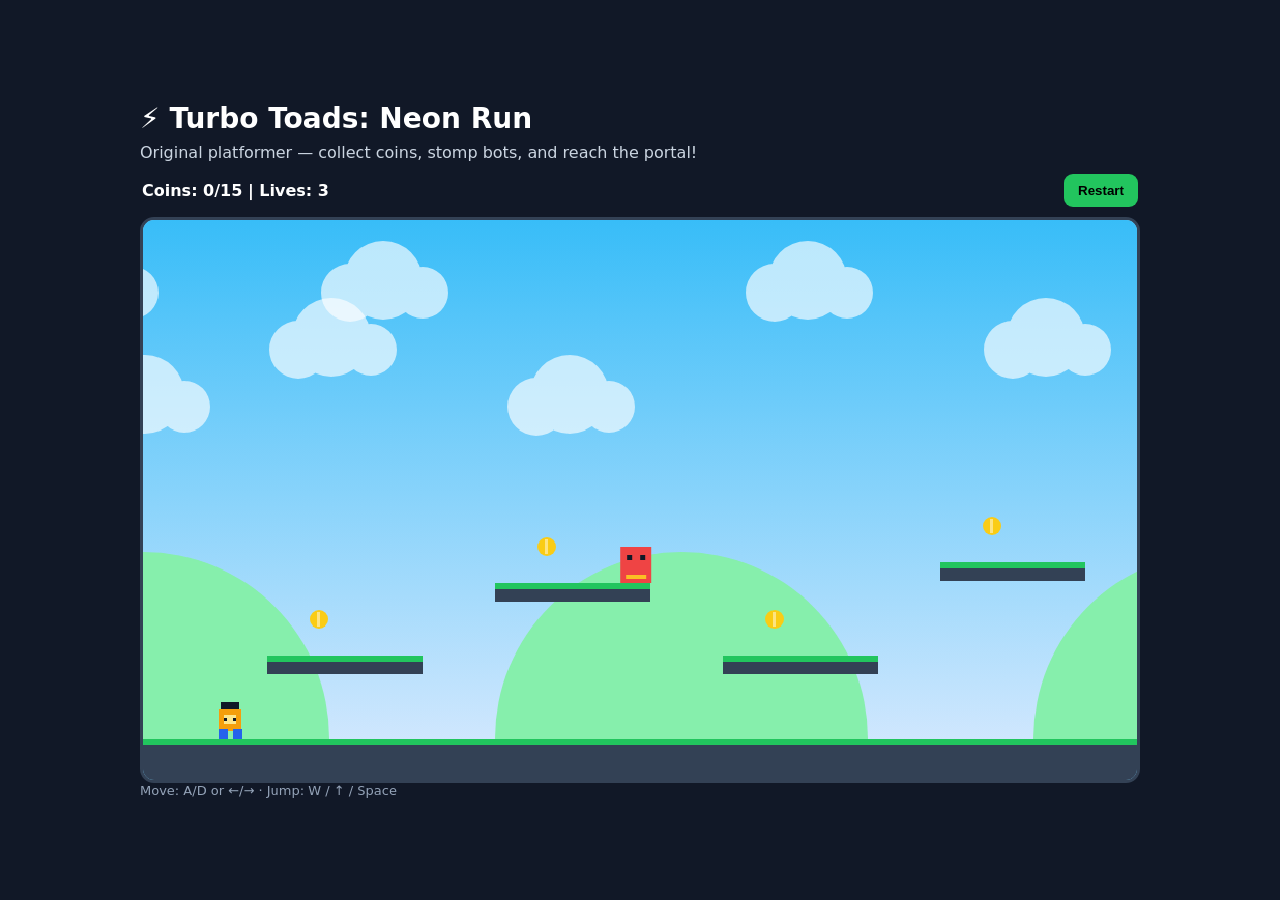
<file: index.html>
<!doctype html>
<html lang="en">
<head>
  <meta charset="UTF-8">
  <meta name="viewport" content="width=device-width, initial-scale=1.0">
  <title>Turbo Toads: Neon Run</title>
  <link rel="stylesheet" href="style.css">
</head>
<body>
  <div class="wrap">
    <h1>⚡ Turbo Toads: Neon Run</h1>
    <p>Original platformer — collect coins, stomp bots, and reach the portal!</p>

    <div class="bar">
      <span id="hud">Coins: 0 | Lives: 3</span>
      <button onclick="restart()">Restart</button>
    </div>

    <canvas id="game" width="960" height="540"></canvas>

    <div class="hint">
      Move: A/D or ←/→ · Jump: W / ↑ / Space
    </div>
  </div>

  <script src="game.js"></script>
</body>
</html>
</file>
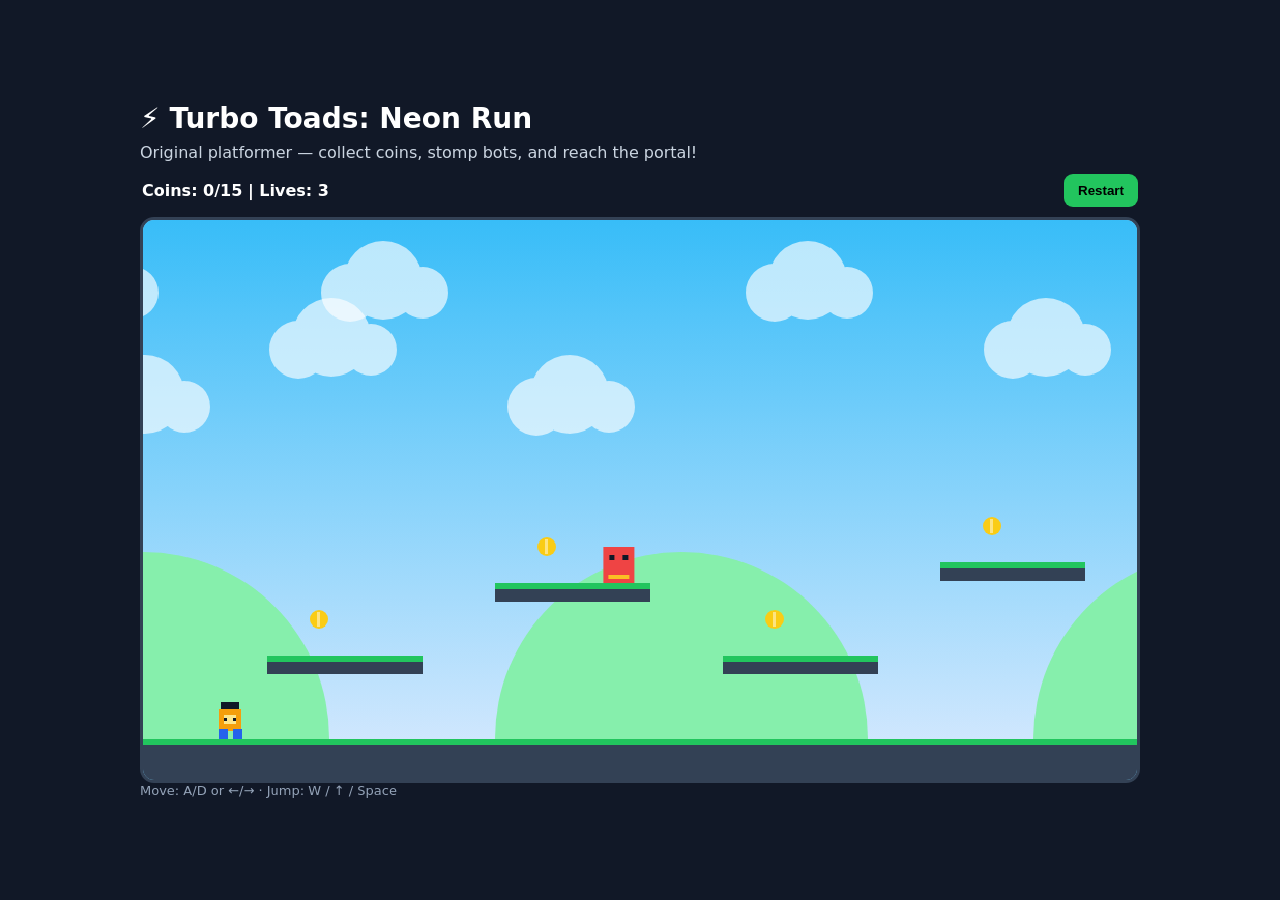
<file: Game(go on this one).html>
<!doctype html>
<html lang="en">
<head>
  <meta charset="UTF-8">
  <meta name="viewport" content="width=device-width, initial-scale=1.0">
  <title>Turbo Toads: Neon Run</title>
  <link rel="stylesheet" href="style.css">
</head>
<body>
  <div class="wrap">
    <h1>⚡ Turbo Toads: Neon Run</h1>
    <p>Original platformer — collect coins, stomp bots, and reach the portal!</p>

    <div class="bar">
      <span id="hud">Coins: 0 | Lives: 3</span>
      <button onclick="restart()">Restart</button>
    </div>

    <canvas id="game" width="960" height="540"></canvas>

    <div class="hint">
      Move: A/D or ←/→ · Jump: W / ↑ / Space
    </div>
  </div>

  <script src="game.js"></script>
</body>
</html>
</file>
<file: style.css>
*{box-sizing:border-box} body{margin:0;background:#111827;color:#fff;font-family:system-ui,Arial,sans-serif;display:flex;min-height:100vh;align-items:center;justify-content:center}
  .wrap{width:min(1000px,96vw)} h1{margin:0 0 8px;font-size:28px} p{margin:4px 0 12px;color:#cbd5e1}
  canvas{width:100%;height:auto;display:block;border:3px solid #334155;border-radius:14px;background:#7dd3fc;image-rendering:pixelated}
  .bar{display:flex;gap:12px;justify-content:space-between;align-items:center;margin:10px 2px;font-weight:700}
  button{background:#22c55e;border:0;border-radius:9px;padding:9px 14px;font-weight:800;cursor:pointer}
  .hint{font-size:13px;color:#94a3b8}
</file>
